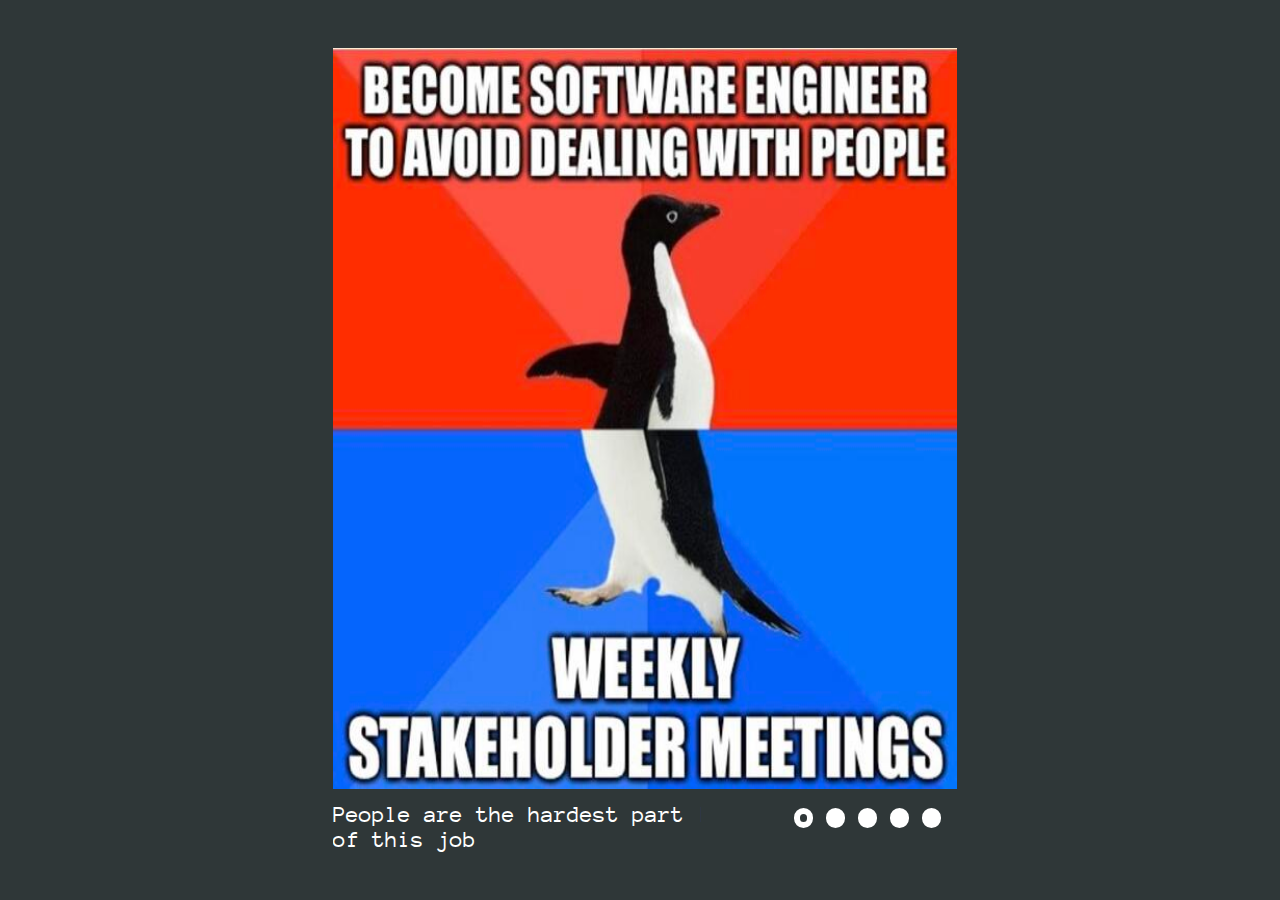
<file: cssMemSlider/index.html>
<!DOCTYPE html>
<html lang="en">
<head>
  <meta charset="UTF-8">
  <meta http-equiv="X-UA-Compatible" content="IE=edge">
  <meta name="viewport" content="width=device-width, initial-scale=1.0">
  <link rel="preconnect" href="https://fonts.googleapis.com">
  <link rel="preconnect" href="https://fonts.gstatic.com" crossorigin>
  <link href="https://fonts.googleapis.com/css2?family=Anonymous+Pro:wght@400;700&display=swap" rel="stylesheet">
  <link rel="stylesheet" href="./styles.css">
  <title>CSS Mem Slider</title>
</head>
<body>
  <main class="container">
    <input type="radio" name="meme" id="meme1" checked>
    <input type="radio" name="meme" id="meme2">
    <input type="radio" name="meme" id="meme3">
    <input type="radio" name="meme" id="meme4">
    <input type="radio" name="meme" id="meme5">
    <div class="gallery">
      <div class="image"><img src="./assets/meme1.jpg" alt="meme1"></div>
      <div class="image"><img src="./assets/meme2.jpg" alt="meme2"></div>
      <div class="image"><img src="./assets/meme3.jpg" alt="meme3"></div>
      <div class="image"><img src="./assets/meme4.jpg" alt="meme4"></div>
      <div class="image"><img src="./assets/meme5.jpg" alt="meme5"></div>
    </div>
    <div class="navigation">
      <div class="description">
        <p class="meme-description">People are the hardest part of this job</p>
        <p class="meme-description">Dating a programmer</p>
        <p class="meme-description">cAn YoU HaCk mY fRiEnDs InStA?</p>
        <p class="meme-description">I love javascript</p>
        <p class="meme-description">Mood Swings Are Real</p>
      </div>
      <div class="controls">
        <label for="meme1" class="dot dot--1"><span class="button button--1"></span></label>
        <label for="meme2" class="dot dot--2"><span class="button button--2"></span></label>
        <label for="meme3" class="dot dot--3"><span class="button button--3"></span></label>
        <label for="meme4" class="dot dot--4"><span class="button button--4"></span></label>
        <label for="meme5" class="dot dot--5"><span class="button button--5"></span></label>
      </div>
    </div>
  </main>
</body>
</html>
</file>
<file: cssMemSlider/styles.css>
* {
  margin: 0;
  padding: 0;
  box-sizing: border-box;
}

body {
  max-width: 100%;
  min-height: 100vh;
  display: flex;
  flex-direction: column;
  justify-content: center;
  align-items: center;
  background-color: rgb(47, 55, 56);
  font-family: 'Anonymous Pro', monospace;
  font-size: 10px;
  color: #fff;
}

input {
  display: none;
}

img {
  width: 100%;
  height: 100%;
}

.container {
  width: 35vw;
  display: flex;
  flex-direction: column;
  justify-content: center;
  align-items: center;
  padding: 1vw;
  overflow: hidden;
}

.gallery {
  width: calc(500% + 4 * 2vw);
  height: 100%;
  display: flex;
  gap: 1vw;
  transition: all 0.5s ease-in-out;
}

.image {
  width: calc((100% + 2vw) / 5);
}

.navigation {
  min-width: 60%;
  display: flex;
  overflow: hidden;
  padding-top: 1vw;
  width: 100%;
}

.description {
  min-width: 65%;
  display: flex;
  overflow: hidden;
}

.meme-description {
  min-width: 100%;
  font-size: 1.5rem;
  transition: all 0.5s ease-in-out;
}

.controls {
  display: flex;
  justify-content: flex-end;
  width: 30%;
}

.dot {
  display: flex;
  align-items: center;
  width: 2rem;
  height: 2rem;
  cursor: pointer;
  background: transparent;
}

.button {
  margin: 0 auto;
  width: 1.2rem;
  height: 1.2rem;
  background-color: #fff;
  border: 0.2rem solid #fff;
  border-radius: 100%;
  transition: all 0.2s ease-in-out;
}

.dot:hover .button {
  filter: invert(0.5);
}

.dot:active .button {
  transform: scale(0.6);
  filter: invert(0.5);
}

#meme1:checked~.navigation>.controls>.dot>.button--1,
#meme2:checked~.navigation>.controls>.dot>.button--2,
#meme3:checked~.navigation>.controls>.dot>.button--3,
#meme4:checked~.navigation>.controls>.dot>.button--4,
#meme5:checked~.navigation>.controls>.dot>.button--5 {
  background-color: transparent;
  border: 0.4rem solid #fff;
}

#meme1:checked~.navigation>.controls>.dot--1:hover .button--1,
#meme2:checked~.navigation>.controls>.dot--2:hover .button--2,
#meme3:checked~.navigation>.controls>.dot--3:hover .button--3,
#meme4:checked~.navigation>.controls>.dot--4:hover .button--4,
#meme5:checked~.navigation>.controls>.dot--5:hover .button--5 {
  background-color: transparent;
  border: 0.4rem solid #000;
}

#meme1:checked ~ .gallery {
  transform: translate(calc(((100% + 2vw) / 5) * 2));
}

#meme1:checked ~ .navigation > .description {
  transform: translate(0);
}

#meme2:checked ~ .gallery {
  transform: translate(calc(((100% + 2vw) / 5) * 1));
}

#meme2:checked ~ .navigation > .description > .meme-description {
  transform: translate(calc(100% * -1));
}

#meme3:checked ~ .gallery {
  transform: translate(calc(((100% + 2vw) / 5) * 0));
}

#meme3:checked ~ .navigation > .description > .meme-description {
  transform: translate(calc(100% * -2));
}

#meme4:checked ~ .gallery {
  transform: translate(calc(((100% + 2vw) / 5) * -1));
}

#meme4:checked ~ .navigation > .description > .meme-description {
  transform: translate(calc(100% * -3));
}

#meme5:checked ~ .gallery {
  transform: translate(calc(((100% + 2vw) / 5) * -2));
}

#meme5:checked ~ .navigation > .description > .meme-description {
  transform: translate(calc(100% * -4));
}

@media (max-width: 1300px) {
  body {
    font-size: 1.5rem;
  }

  .container {
    width: 50vw;
  }

  .description {
    min-width: 60%;
    width: 60%;
  }

  .controls {
    width: 40%;
  }
}

@media (max-width: 768px) {
  .container {
    width: 80vw;
  }

  .navigation {
    flex-direction: column-reverse;
    align-items: center;
  }

  .description {
    min-width: 100%;
    width: 100%;
    justify-content: space-between;
  }
}
</file>
